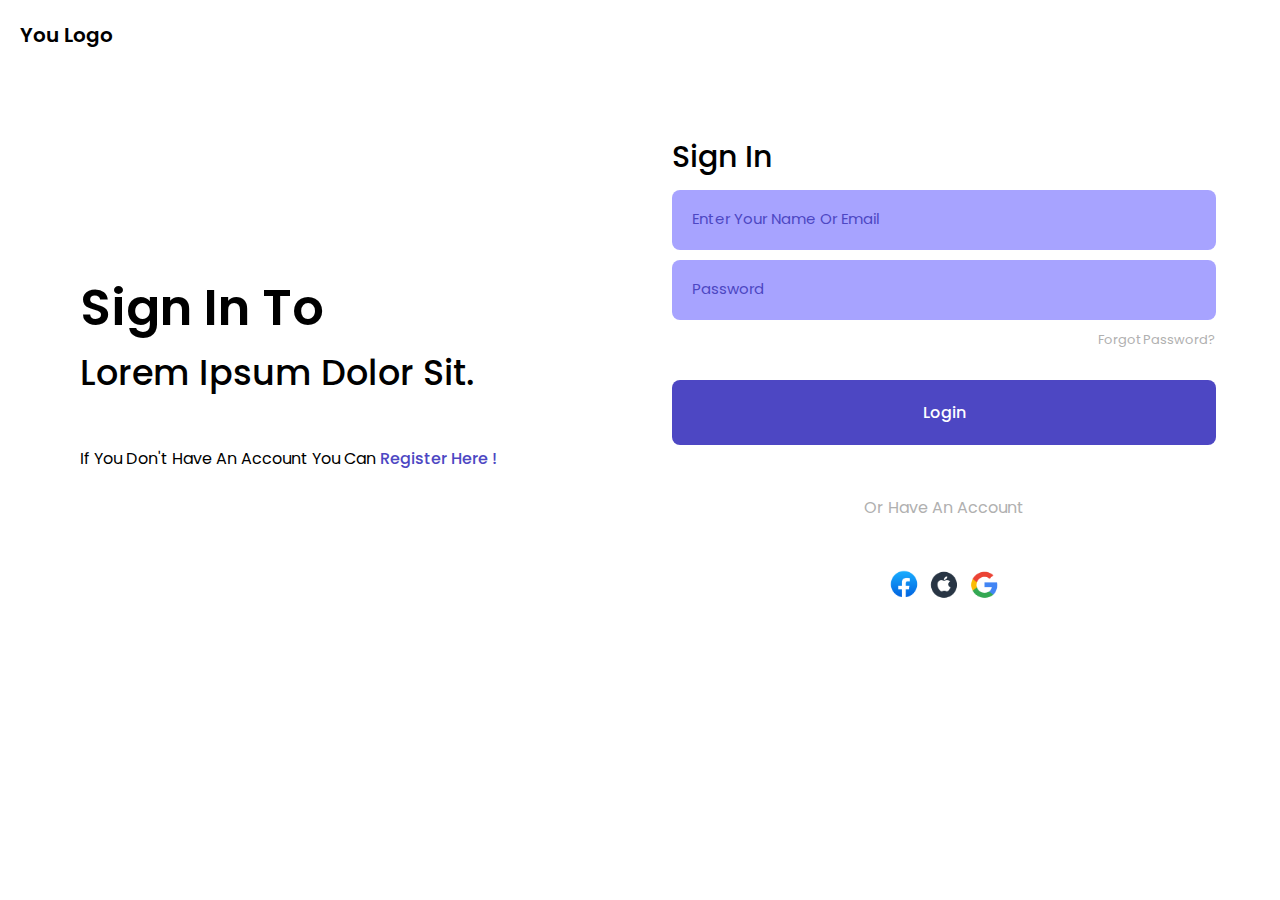
<file: index.html>
<!DOCTYPE html>
<html lang="en">
<head>
    <meta charset="UTF-8">
    <meta name="viewport" content="width=device-width, initial-scale=1.0">

    <title>login in</title>
    <link rel="stylesheet" href="css/main.css">
    <link rel="preconnect" href="https://fonts.googleapis.com">
<link rel="preconnect" href="https://fonts.gstatic.com" crossorigin>
<link href="https://fonts.googleapis.com/css2?family=Fraunces:ital,opsz,wght@0,9..144,100..900;1,9..144,100..900&family=Inter:ital,opsz,wght@0,14..32,100..900;1,14..32,100..900&family=Montserrat:ital,wght@0,100..900;1,100..900&family=Newsreader:ital,opsz,wght@0,6..72,200..800;1,6..72,200..800&family=Poppins:ital,wght@0,100;0,200;0,300;0,400;0,500;0,600;0,700;0,800;0,900;1,100;1,200;1,300;1,400;1,500;1,600;1,700;1,800;1,900&display=swap" rel="stylesheet">

</head>
<body>
    <header>
        <div class="logo">
            <p>you logo</p>
        </div>
    </header>

    <section class="home-page">
        <div class="sign">
            <h1>sign in to </h1>
            <p class="about">Lorem ipsum dolor sit.</p>
            <p class="new-user">if you don't have an account you can <a href="register.html"> register here !</a></p>
        </div>
        <div class="login-form">
            <h2>sign in </h2>
            <form action="#">
                <input type="text" name="user-name" placeholder="enter your name or email" >

                <input type="password" name="password" placeholder="password">

                <a href="#" class="forgot">forgot password?</a>

                <input type="submit"  class="btn"  value="login">

                <p>or have an account</p>

                <div class="links">
                <a href="#"><img src="images/Facebook.png" alt="face book logo"></a>
                <a href="#"><img src="images/apple.png" alt=" apple logo"></a>
                <a href="#"><img src="images/google.png" alt="google"></a>
                </div>

            </form>
        </div>
    </section>
</body>
</html>
</file>
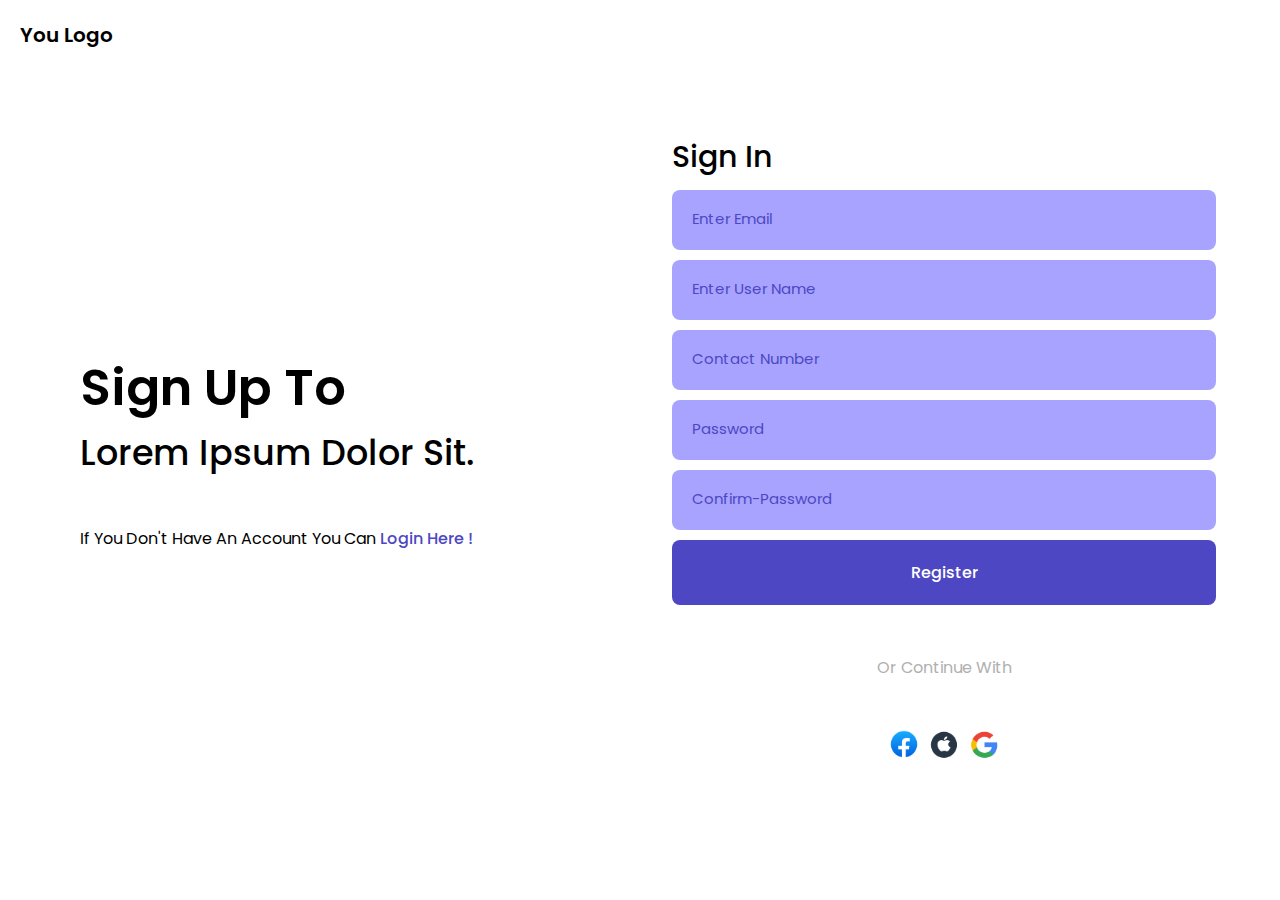
<file: register.html>
<!DOCTYPE html>
<html lang="en">
<head>
    <meta charset="UTF-8">
    <meta name="viewport" content="width=device-width, initial-scale=1.0">

    <title>login in</title>
    <link rel="stylesheet" href="css/register.css">
    <link rel="preconnect" href="https://fonts.googleapis.com">
<link rel="preconnect" href="https://fonts.gstatic.com" crossorigin>
<link href="https://fonts.googleapis.com/css2?family=Fraunces:ital,opsz,wght@0,9..144,100..900;1,9..144,100..900&family=Inter:ital,opsz,wght@0,14..32,100..900;1,14..32,100..900&family=Montserrat:ital,wght@0,100..900;1,100..900&family=Newsreader:ital,opsz,wght@0,6..72,200..800;1,6..72,200..800&family=Poppins:ital,wght@0,100;0,200;0,300;0,400;0,500;0,600;0,700;0,800;0,900;1,100;1,200;1,300;1,400;1,500;1,600;1,700;1,800;1,900&display=swap" rel="stylesheet">

</head>
<body>
    <header>
        <div class="logo">
            <p>you logo</p>
        </div>
    </header>

    <section class="home-page">
        <div class="sign">
            <h1>sign up to </h1>
            <p class="about">Lorem ipsum dolor sit.</p>
            <p class="new-user">if you don't have an account you can <a href="index.html"> login here !</a></p>
        </div>
        <div class="login-form">
            <h2>sign in </h2>
            <form action="#">
                <input type="email" name="user-mail" placeholder="enter email" >

                <input type="text" name="user-name" placeholder="enter user name" >

                <input type="text" name="user-number" placeholder="contact number" >

                <input type="password" name="password" placeholder="password">

                <input type="password" name="password" placeholder="confirm-password">

                <input type="submit"  class="btn"  value="register">

                <p>or continue with</p>

                <div class="links">
                <a href="#"><img src="images/Facebook.png" alt="face book logo"></a>
                <a href="#"><img src="images/apple.png" alt=" apple logo"></a>
                <a href="#"><img src="images/google.png" alt="google"></a>
                </div>

            </form>
        </div>
    </section>
</body>
</html>
</file>
<file: css/main.css>
*{
    padding: 0;
    margin: 0;
    box-sizing: border-box;
}

body{
    width: 100%;
    height: 100vh;
    font-family: "Poppins", sans-serif;
    background-color:white;
    color:#000000;

}
:root {
    --mainColor:#4D47C3;
    --secondColor:#A7A3FF;
}
.home-page {
    display: flex;
    justify-content: center;
    align-items: center;
    padding: 2rem;
    width: 100%;
    max-height: 100vh;
}
.logo {
    width: 100%;
    display: flex;
    justify-content: flex-start;
    padding: 20px;
}

.logo p {
    text-transform: capitalize;
    font-size: 20px;
    font-weight: 600;
}


.sign {
    width: 50%;
    padding: 3rem;  


}
.sign h1 {
    text-transform: capitalize;
    font-size: 50px;
    font-weight: 600;
    
}
.sign .about {
    text-transform: capitalize;
    font-size: 35px;
    font-weight: 500;
    margin-bottom: 3rem;

}
.new-user {
    text-transform: capitalize;
    font-size: 16px;
    font-weight: 400;
    line-height: 24px;
   
}
.new-user a {
    text-decoration: none;
    font-weight: 500;
    color: var(--mainColor);
}

.login-form {
    width: 50%;
    padding: 2rem;

}
.login-form h2 {
    text-transform: capitalize;
    font-size: 30px;
    font-weight: 500;
}
.login-form input {
    display: block;
    width: 100%;
    padding: 20px;
    background-color: var(--secondColor);
    font-family: "Poppins", sans-serif;
    margin: 10px 0;
    outline: none;
    border: none;
    border-radius: 8px;
    -webkit-border-radius: 8px;
    -moz-border-radius: 8px;
    -ms-border-radius: 8px;
    -o-border-radius: 8px;
}
.login-form input::placeholder {
    text-transform: capitalize;
    font-size: 15px;
    font-weight: 400;
    color: var(--mainColor);
    
}


.forgot {
    text-transform: capitalize;
    text-decoration: none;
    display: block;
    text-align: end;
    font-size: 13px;
    font-weight: 400;
    color: #B0B0B0;
    margin-bottom: 30px;

}
.forgot:hover {
    color: var(--mainColor);
}
.btn{
    font-size: 16px;
    font-weight: 500;
    text-transform: capitalize;
    background-color:#4D47C3 !important;
    cursor: pointer;
    color: white;
}
.login-form p {
    text-align: center;
    text-transform: capitalize;
    color:  #B0B0B0;
    margin:50px 0 ;
}
.links {
    display: flex;
    justify-content: center;
    gap: 10px;
}
.links a img{
    width: 30px;
    height: 30px;
}
</file>
<file: css/register.css>
*{
    padding: 0;
    margin: 0;
    box-sizing: border-box;
}

body{
    width: 100%;
    height: 100vh;
    font-family: "Poppins", sans-serif;
    background-color:white;
    color:#000000;

}
:root {
    --mainColor:#4D47C3;
    --secondColor:#A7A3FF;
}
.home-page {
    display: flex;
    justify-content: center;
    align-items: center;
    padding: 2rem;
    width: 100%;
    max-height: 100vh;
}
.logo {
    width: 100%;
    display: flex;
    justify-content: flex-start;
    padding: 20px;
}

.logo p {
    text-transform: capitalize;
    font-size: 20px;
    font-weight: 600;
}


.sign {
    width: 50%;
    padding: 3rem;  


}
.sign h1 {
    text-transform: capitalize;
    font-size: 50px;
    font-weight: 600;
    
}
.sign .about {
    text-transform: capitalize;
    font-size: 35px;
    font-weight: 500;
    margin-bottom: 3rem;

}
.new-user {
    text-transform: capitalize;
    font-size: 16px;
    font-weight: 400;
    line-height: 24px;
   
}
.new-user a {
    text-decoration: none;
    font-weight: 500;
    color: var(--mainColor);
}

.login-form {
    width: 50%;
    padding: 2rem;

}
.login-form h2 {
    text-transform: capitalize;
    font-size: 30px;
    font-weight: 500;
}
.login-form input {
    display: block;
    width: 100%;
    padding: 20px;
    background-color: var(--secondColor);
    font-family: "Poppins", sans-serif;
    margin: 10px 0;
    outline: none;
    border: none;
    border-radius: 8px;
    -webkit-border-radius: 8px;
    -moz-border-radius: 8px;
    -ms-border-radius: 8px;
    -o-border-radius: 8px;
}
.login-form input::placeholder {
    text-transform: capitalize;
    font-size: 15px;
    font-weight: 400;
    color: var(--mainColor);
    
}



.btn{
    font-size: 16px;
    font-weight: 500;
    text-transform: capitalize;
    background-color:#4D47C3 !important;
    cursor: pointer;
    color: white;
}
.login-form p {
    text-align: center;
    text-transform: capitalize;
    color:  #B0B0B0;
    margin:50px 0 ;
}
.links {
    display: flex;
    justify-content: center;
    gap: 10px;
}
.links a img{
    width: 30px;
    height: 30px;
}
</file>
